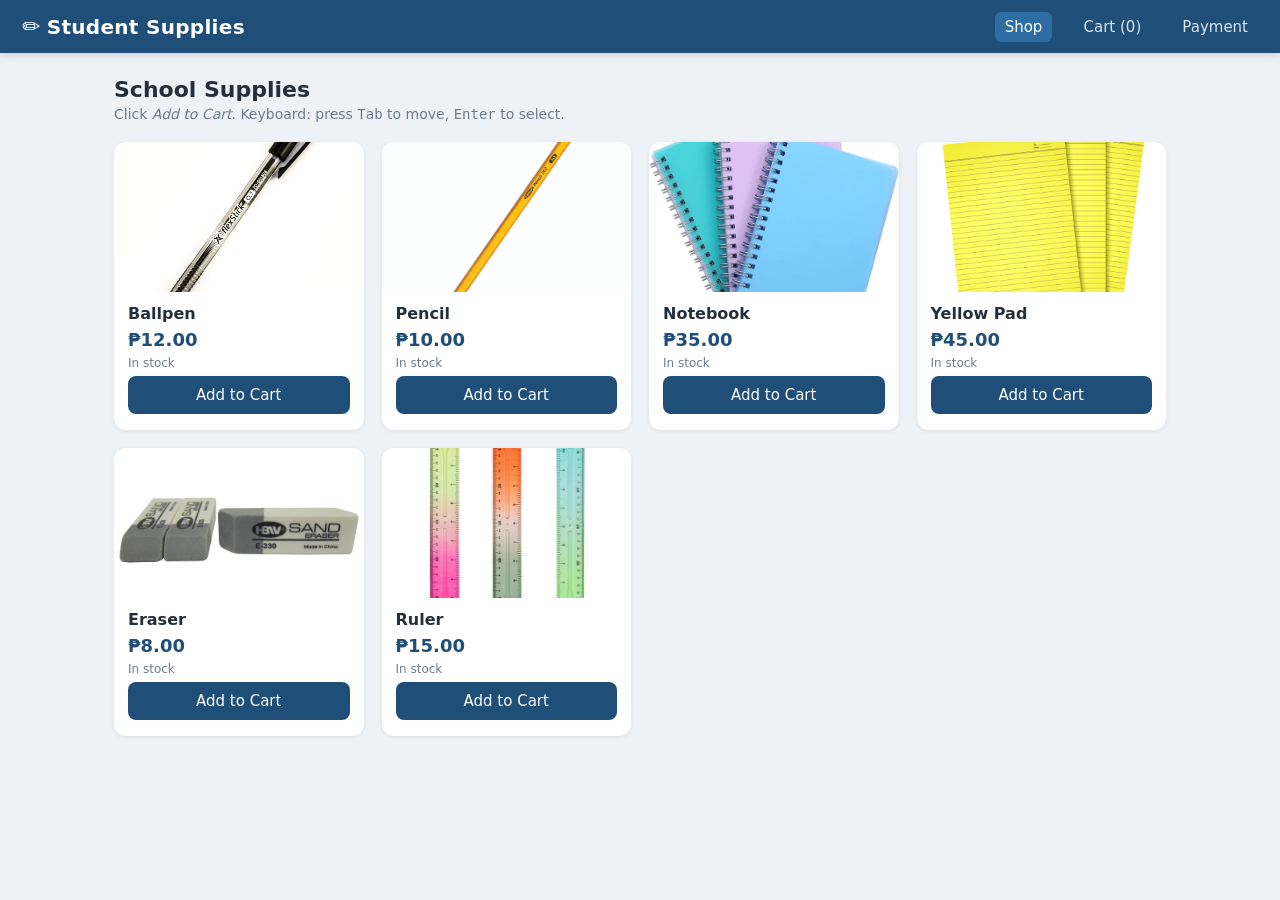
<file: index.html>
<!DOCTYPE html>
<html lang="en">
<head>
<meta charset="UTF-8">
<meta name="viewport" content="width=device-width, initial-scale=1">
<title>Student Supplies — Shop</title>
<link rel="stylesheet" href="style.css">
<style>
  /* Page-specific: nothing extra needed, grid styles live in style.css */
</style>
</head>
<body>

<header>
  <h1><span class="logo">✏️</span>Student Supplies</h1>
  <nav>
    <a href="index.html" class="active">Shop</a>
    <a href="cart.html">Cart (<span id="cart-count">0</span>)</a>
    <a href="payment.html">Payment</a>
  </nav>
</header>

<main>
  <h2>School Supplies</h2>
  <p class="subtitle">Click <em>Add to Cart</em>. Keyboard: press <kbd>Tab</kbd> to move, <kbd>Enter</kbd> to select.</p>
  <div id="alert-box"></div>
  <div class="grid" id="product-grid"></div>
</main>

<script src="app.js"></script>
<script>
  /* ---------- page logic: render the catalog ---------- */
  const grid = document.getElementById("product-grid");

  function renderProducts() {
    grid.innerHTML = "";
    PRODUCTS.forEach(p => {
      const card = document.createElement("div");
      card.className = "product";
      card.innerHTML = `
        <img src="${p.img}" alt="${p.name}"
             onerror="this.src='https://placehold.co/400x300/dce6f0/23303b?text=${encodeURIComponent(p.name)}'">
        <div class="info">
          <span class="name">${p.name}</span>
          <span class="price">${formatPeso(p.price, false)}</span>
          <span class="stock">In stock</span>
          <button class="btn-add" data-id="${p.id}">Add to Cart</button>
        </div>`;
      grid.appendChild(card);
    });
  }

  /* Event delegation: one listener handles every Add button */
  grid.addEventListener("click", e => {
    const btn = e.target.closest(".btn-add");
    if (!btn) return;
    addToCart(Number(btn.dataset.id), 1);
    flashAdded(btn);
    showToast(`${btn.closest(".product").querySelector(".name").textContent} added.`);
  });

  function showToast(msg) {
    const box = document.getElementById("alert-box");
    box.innerHTML = `<div class="alert success">${msg}</div>`;
    clearTimeout(window._toastTimer);
    window._toastTimer = setTimeout(() => (box.innerHTML = ""), 1600);
  }

  renderProducts();
</script>
</body>
</html>
</file>
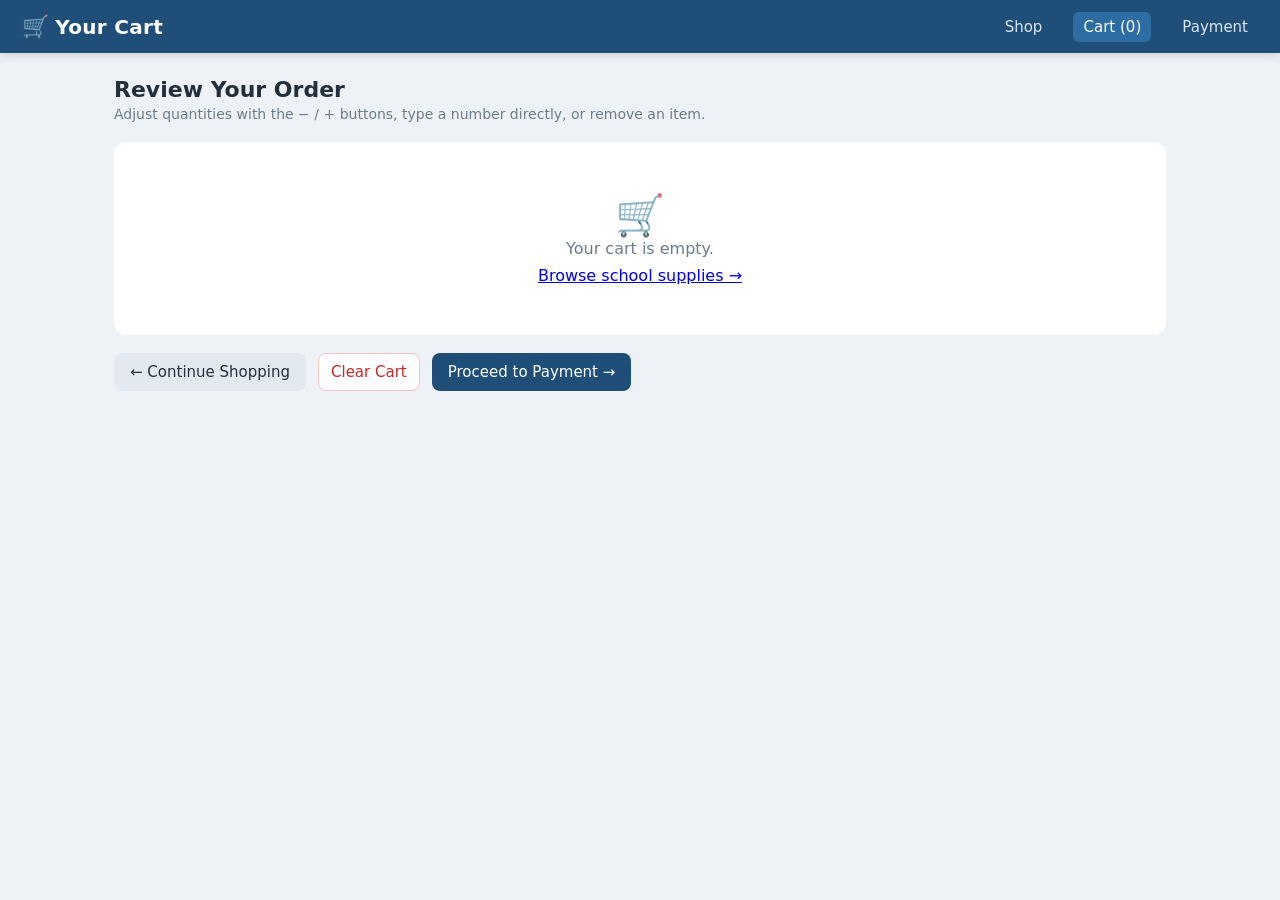
<file: cart.html>
<!DOCTYPE html>
<html lang="en">
<head>
<meta charset="UTF-8">
<meta name="viewport" content="width=device-width, initial-scale=1">
<title>Student Supplies — Cart</title>
<link rel="stylesheet" href="style.css">
</head>
<body>

<header>
  <h1><span class="logo">🛒</span>Your Cart</h1>
  <nav>
    <a href="index.html">Shop</a>
    <a href="cart.html" class="active">Cart (<span id="cart-count">0</span>)</a>
    <a href="payment.html">Payment</a>
  </nav>
</header>

<main>
  <h2>Review Your Order</h2>
  <p class="subtitle">Adjust quantities with the − / + buttons, type a number directly, or remove an item.</p>

  <div id="cart-area"></div>

  <div class="btn-row">
    <a href="index.html"><button class="btn-ghost">← Continue Shopping</button></a>
    <button class="btn-danger" id="clear-btn">Clear Cart</button>
    <button class="btn-primary" id="checkout-btn">Proceed to Payment →</button>
  </div>
</main>

<script src="app.js"></script>
<script>
const area = document.getElementById("cart-area");

function renderCart() {
  const cart = getCart();

  if (cart.length === 0) {
    area.innerHTML = `<div class="empty">
      <p style="font-size:40px">🛒</p>
      <p>Your cart is empty.</p>
      <p style="margin-top:8px"><a href="index.html">Browse school supplies →</a></p>
    </div>`;
    return;
  }

  /* Build the table rows. Each price is formatted from centavos. */
  let rows = cart.map(item => `
    <tr data-id="${item.id}">
      <td>${item.name}</td>
      <td class="num">${formatPeso(item.price, true)}</td>
      <td>
        <div class="mini">
          <button class="dec" aria-label="Decrease ${item.name}">−</button>
          <input type="number" class="qty-input" value="${item.qty}" min="1" aria-label="Quantity of ${item.name}">
          <button class="inc" aria-label="Increase ${item.name}">+</button>
        </div>
      </td>
      <td class="num subtotal">${formatPeso(item.price * item.qty, true)}</td>
      <td><button class="btn-danger remove">Remove</button></td>
    </tr>`).join("");

  const total = cartTotalCentavos();
  const units = cartCount();

  area.innerHTML = `
    <table>
      <thead>
        <tr>
          <th>Item</th>
          <th class="num">Price</th>
          <th>Quantity</th>
          <th class="num">Subtotal</th>
          <th></th>
        </tr>
      </thead>
      <tbody>${rows}</tbody>
    </table>
    <div class="summary">
      <div class="line"><span>Total units</span><span>${units}</span></div>
      <div class="line"><span>Items</span><span>${cart.length}</span></div>
      <div class="line total"><span>TOTAL</span><span>${formatPeso(total, true)}</span></div>
    </div>`;
}

/* ---- One delegated listener for − / + / typing / remove ---- */
area.addEventListener("click", e => {
  const row = e.target.closest("tr");
  if (!row) return;
  const id = Number(row.dataset.id);

  if (e.target.classList.contains("inc")) {
    const line = getCart().find(i => i.id === id);
    setQty(id, line.qty + 1);
    renderCart();
  }
  if (e.target.classList.contains("dec")) {
    const line = getCart().find(i => i.id === id);
    setQty(id, line.qty - 1);      // setQty removes the line if it hits 0
    renderCart();
  }
  if (e.target.classList.contains("remove")) {
    removeFromCart(id);
    renderCart();
  }
});

/* Typing a quantity directly */
area.addEventListener("change", e => {
  if (!e.target.classList.contains("qty-input")) return;
  const id = Number(e.target.closest("tr").dataset.id);
  let val = parseInt(e.target.value, 10);
  if (isNaN(val) || val < 1) val = 1;        // blank / 0 / negative -> back to 1
  setQty(id, val);
  renderCart();
});

document.getElementById("clear-btn").addEventListener("click", () => {
  if (confirm("Remove all items from the cart?")) {
    clearCart();
    renderCart();
  }
});

document.getElementById("checkout-btn").addEventListener("click", () => {
  if (getCart().length === 0) {
    alert("Your cart is empty. Add at least one item first.");
    return;
  }
  window.location.href = "payment.html";
});

renderCart();
</script>
</body>
</html>
</file>
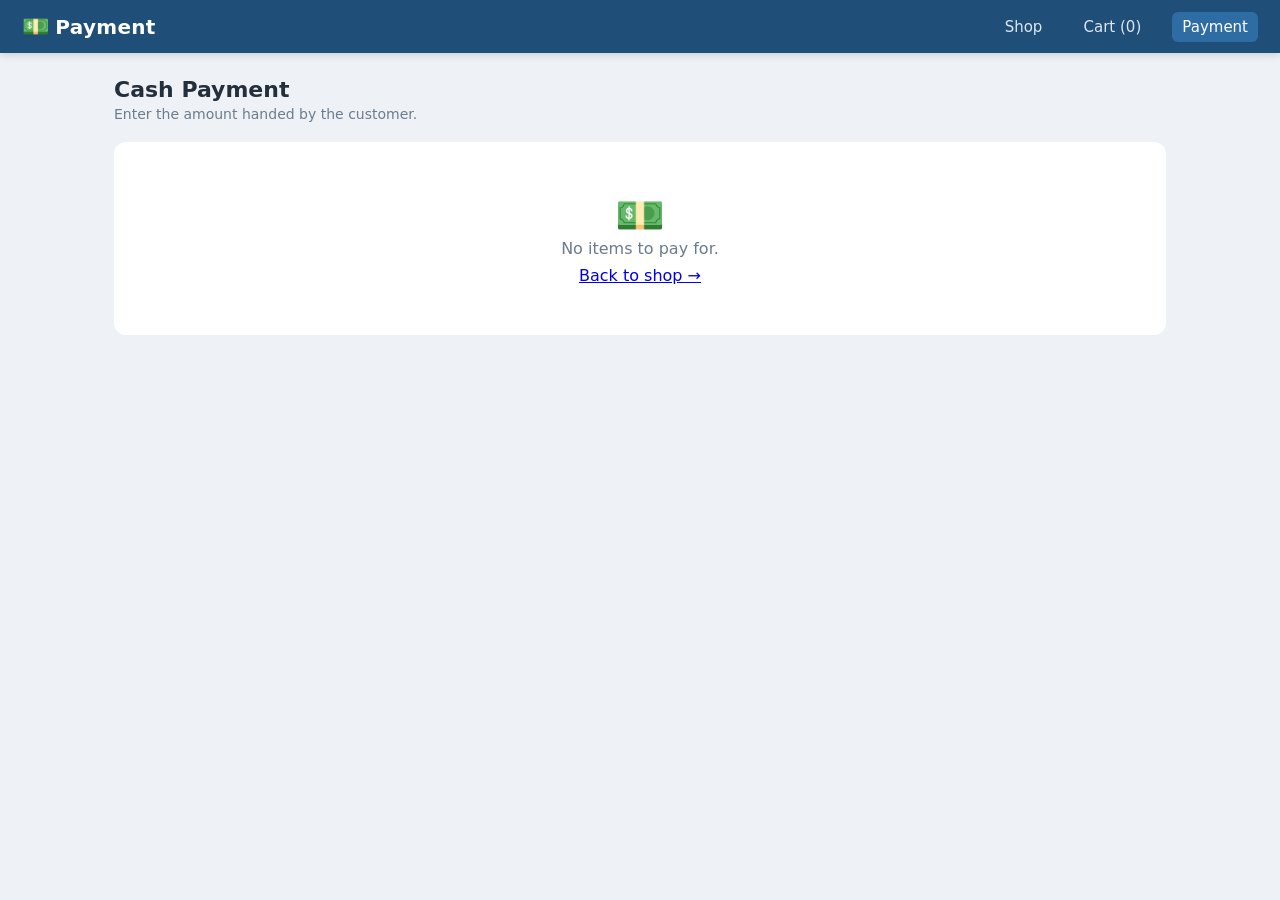
<file: payment.html>
<!DOCTYPE html>
<html lang="en">
<head>
<meta charset="UTF-8">
<meta name="viewport" content="width=device-width, initial-scale=1">
<title>Student Supplies — Payment</title>
<link rel="stylesheet" href="style.css">
</head>
<body>

<header>
  <h1><span class="logo">💵</span>Payment</h1>
  <nav>
    <a href="index.html">Shop</a>
    <a href="cart.html">Cart (<span id="cart-count">0</span>)</a>
    <a href="payment.html" class="active">Payment</a>
  </nav>
</header>

<main>
  <h2>Cash Payment</h2>
  <p class="subtitle">Enter the amount handed by the customer.</p>

  <div id="payment-area"></div>
</main>

<script src="app.js"></script>
<script>
const area = document.getElementById("payment-area");

function renderPayment() {
  const cart = getCart();

  if (cart.length === 0) {
    area.innerHTML = `<div class="empty">
      <p style="font-size:40px">💵</p>
      <p>No items to pay for.</p>
      <p style="margin-top:8px"><a href="index.html">Back to shop →</a></p>
    </div>`;
    return;
  }

  const total = cartTotalCentavos();
  const totalPesos = fromCentavos(total);

  /* Suggested quick-cash buttons (nearest round amounts above total) */
  const suggestions = [];
  [20, 50, 100, 200, 500, 1000].forEach(v => {
    if (v >= totalPesos) suggestions.push(v);
  });
  const quick = suggestions.slice(0, 4)
    .map(v => `<button type="button" class="qc" data-val="${v}">₱${v.toFixed(2)}</button>`).join("");

  area.innerHTML = `
    <div class="summary" style="margin-bottom:20px">
      <div class="line total"><span>AMOUNT DUE</span><span>${formatPeso(total, true)}</span></div>
    </div>

    <div class="summary">
      <label for="cash">Cash Tendered (₱)</label>
      <input type="number" id="cash" step="0.01" min="0" placeholder="0.00"
             autocomplete="off" inputmode="decimal">
      <div class="quick-cash">${quick}</div>
      <div class="field-error" id="err" role="alert"></div>

      <div class="line" style="border-top:1px solid #e7edf3;margin-top:14px;padding-top:12px">
        <span>Change</span><span class="big" id="change">₱0.00</span>
      </div>

      <div class="btn-row">
        <a href="cart.html"><button type="button" class="btn-ghost">← Back to Cart</button></a>
        <button type="button" class="btn-primary" id="confirm-btn">Confirm Payment</button>
      </div>
    </div>`;

  const cashInput   = document.getElementById("cash");
  const errBox      = document.getElementById("err");
  const changeOut   = document.getElementById("change");

  /* Live change preview while typing — cached total, no DOM re-read */
  cashInput.addEventListener("input", () => {
    const raw = cashInput.value.trim();
    const n = Number(raw);

    cashInput.classList.remove("invalid");
    errBox.textContent = "";
    changeOut.textContent = "₱0.00";

    if (raw === "") return;                             // still typing, stay quiet
    if (isNaN(n))   return;
    if (n < 0) {
      cashInput.classList.add("invalid");
      errBox.textContent = "Amount cannot be negative.";
      return;
    }
    const cashCent = toCentavos(n);
    if (cashCent >= total) {
      changeOut.textContent = formatPeso(cashCent - total, true);
    }
  });

  /* Quick-cash buttons fill the field */
  document.querySelectorAll(".qc").forEach(b => {
    b.addEventListener("click", () => {
      cashInput.value = Number(b.dataset.val).toFixed(2);
      cashInput.dispatchEvent(new Event("input"));
      cashInput.focus();
    });
  });

  /* ---- Confirm: full validation chain ---- */
  document.getElementById("confirm-btn").addEventListener("click", () => {
    const raw = cashInput.value.trim();

    const fail = (msg) => {
      cashInput.classList.add("invalid");
      errBox.textContent = msg;
      cashInput.focus();
    };

    // 1. blank
    if (raw === "") { fail("Please enter the cash amount."); return; }

    // 2. not a number
    const n = Number(raw);
    if (isNaN(n)) { fail("That is not a valid number."); return; }

    // 3. negative or zero
    if (n < 0) { fail("Amount cannot be negative."); return; }
    if (n === 0) { fail("Amount must be greater than ₱0.00."); return; }

    // 4. insufficient (compare in centavos to avoid float error)
    const cashCent = toCentavos(n);
    if (cashCent < total) {
      fail(`Insufficient. You still need ${formatPeso(total - cashCent, true)} more.`);
      return;
    }

    // 5. paid — save the transaction for the receipt page
    localStorage.setItem("studentSuppliesReceipt", JSON.stringify({
      items: getCart(),
      total: total,
      cash: cashCent,
      change: cashCent - total,
      date: new Date().toISOString()
    }));

    // clear the cart only AFTER the receipt data is safely stored
    clearCart();
    window.location.href = "receipt.html";
  });
}

renderPayment();
</script>
</body>
</html>
</file>
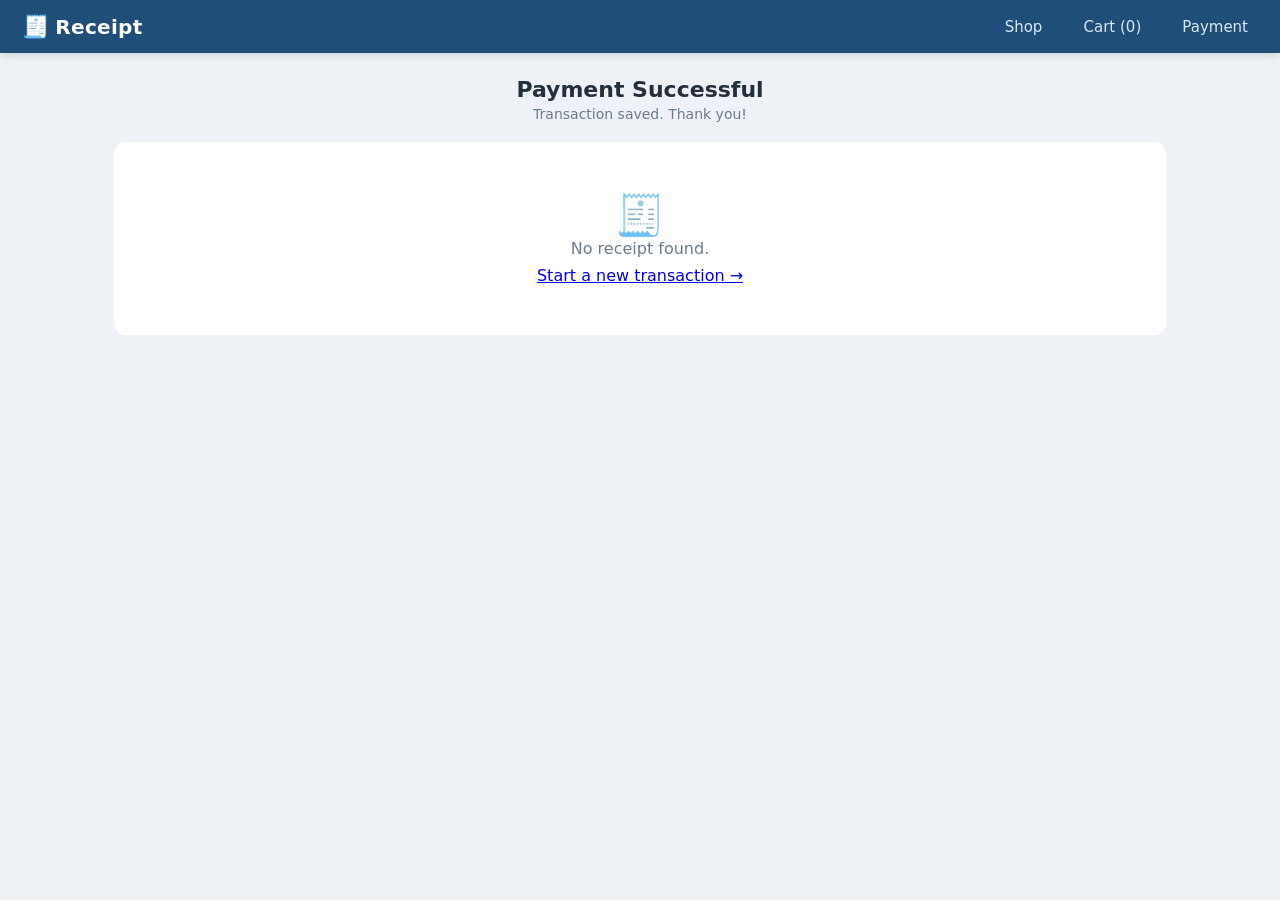
<file: receipt.html>
<!DOCTYPE html>
<html lang="en">
<head>
<meta charset="UTF-8">
<meta name="viewport" content="width=device-width, initial-scale=1">
<title>Student Supplies — Receipt</title>
<link rel="stylesheet" href="style.css">
</head>
<body>

<header>
  <h1><span class="logo">🧾</span>Receipt</h1>
  <nav>
    <a href="index.html">Shop</a>
    <a href="cart.html">Cart (<span id="cart-count">0</span>)</a>
    <a href="payment.html">Payment</a>
  </nav>
</header>

<main>
  <h2 style="text-align:center">Payment Successful</h2>
  <p class="subtitle" style="text-align:center">Transaction saved. Thank you!</p>

  <div id="receipt-area"></div>
</main>

<script src="app.js"></script>
<script>
const area = document.getElementById("receipt-area");
const data = JSON.parse(localStorage.getItem("studentSuppliesReceipt") || "null");

if (!data) {
  area.innerHTML = `<div class="empty">
    <p style="font-size:40px">🧾</p>
    <p>No receipt found.</p>
    <p style="margin-top:8px"><a href="index.html">Start a new transaction →</a></p>
  </div>`;
} else {
  const d = new Date(data.date);
  const stamp = d.toLocaleString("en-PH", {
    year: "numeric", month: "short", day: "2-digit",
    hour: "2-digit", minute: "2-digit"
  });
  const ref = "SS-" + d.getTime().toString().slice(-6);

  const itemRows = data.items.map(i => `
    <div class="row">
      <span>${i.name} × ${i.qty}</span>
      <span>${formatPeso(i.price * i.qty, true)}</span>
    </div>`).join("");

  area.innerHTML = `
    <div class="receipt" id="printable">
      <h3>STUDENT SUPPLIES</h3>
      <p class="center">School Supplies Store<br>Cebu City · Tel: 555-0100</p>
      <hr>
      <div class="row"><span>Ref No.</span><span>${ref}</span></div>
      <div class="row"><span>Date</span><span>${stamp}</span></div>
      <hr>
      ${itemRows}
      <hr>
      <div class="row"><span>Subtotal</span><span>${formatPeso(data.total, true)}</span></div>
      <div class="row big"><span>TOTAL</span><span>${formatPeso(data.total, true)}</span></div>
      <div class="row"><span>Cash</span><span>${formatPeso(data.cash, true)}</span></div>
      <div class="row big"><span>CHANGE</span><span>${formatPeso(data.change, true)}</span></div>
      <hr>
      <p class="center">Items sold are not refundable.<br>Thank you and come again!</p>
    </div>

    <div class="btn-row" style="justify-content:center">
      <button class="btn-ghost" id="print-btn">🖨 Print</button>
      <button class="btn-primary" id="new-btn">Start New Transaction</button>
    </div>`;

  document.getElementById("print-btn").addEventListener("click", () => window.print());
  document.getElementById("new-btn").addEventListener("click", () => {
    localStorage.removeItem("studentSuppliesReceipt");
    clearCart();
    window.location.href = "index.html";
  });
}
</script>
</body>
</html>
</file>
<file: style.css>
/* ---------- Shared styles for the Student Supplies POS ---------- */
* { box-sizing: border-box; margin: 0; padding: 0; }

:root {
  --blue: #1f4e79;      /* store brand color */
  --blue-light: #2e6da4;
  --accent: #f0a500;
  --bg: #eef2f6;
  --card: #ffffff;
  --text: #23303b;
  --muted: #6b7c8c;
  --ok: #1e8e3e;
  --err: #c62828;
}

body {
  font-family: "Segoe UI", Roboto, system-ui, sans-serif;
  background: var(--bg);
  color: var(--text);
  min-height: 100vh;
  display: flex;
  flex-direction: column;
}

/* ---------- Header + nav ---------- */
header {
  background: var(--blue);
  color: #fff;
  padding: 14px 22px;
  display: flex;
  align-items: center;
  justify-content: space-between;
  flex-wrap: wrap;
  gap: 10px;
  box-shadow: 0 2px 8px rgba(0,0,0,.15);
}
header h1 { font-size: 20px; letter-spacing: .3px; }
header .logo { font-size: 22px; margin-right: 6px; }

nav a {
  color: #dbe7f3;
  text-decoration: none;
  margin-left: 16px;
  padding: 6px 10px;
  border-radius: 6px;
  font-size: 15px;
  transition: background .2s, color .2s;
}
nav a:hover, nav a:focus {
  background: var(--blue-light);
  color: #fff;
  outline: 2px solid var(--accent);
}
nav a.active { background: var(--blue-light); color: #fff; }

/* ---------- Page shell ---------- */
main {
  flex: 1;
  padding: 24px;
  max-width: 1100px;
  width: 100%;
  margin: 0 auto;
}
h2 { margin-bottom: 4px; font-size: 22px; }
.subtitle { color: var(--muted); margin-bottom: 20px; font-size: 14px; }

/* ---------- Product grid ---------- */
.grid {
  display: grid;
  grid-template-columns: repeat(auto-fill, minmax(220px, 1fr));
  gap: 18px;
}
.product {
  background: var(--card);
  border-radius: 12px;
  overflow: hidden;
  box-shadow: 0 1px 4px rgba(0,0,0,.08);
  display: flex;
  flex-direction: column;
  transition: transform .18s ease, box-shadow .18s ease;
  animation: fadeUp .35s ease both;
}
.product:hover, .product:focus-within {
  transform: translateY(-4px);
  box-shadow: 0 8px 18px rgba(0,0,0,.14);
}
.product img {
  width: 100%;
  height: 150px;
  object-fit: cover;
  background: #dce6f0;
}
.product .info { padding: 12px 14px 16px; display: flex; flex-direction: column; gap: 6px; flex: 1; }
.product .name { font-weight: 600; font-size: 16px; }
.product .price { color: var(--blue); font-weight: 700; font-size: 18px; }
.product .stock { font-size: 12px; color: var(--muted); }

/* ---------- Buttons ---------- */
button {
  font-family: inherit;
  font-size: 15px;
  border: none;
  border-radius: 8px;
  padding: 10px 16px;
  cursor: pointer;
  transition: background .18s, transform .12s, box-shadow .18s;
}
button:active { transform: scale(.97); }
button:focus-visible { outline: 3px solid var(--accent); outline-offset: 2px; }

.btn-add   { background: var(--blue); color: #fff; margin-top: auto; }
.btn-add:hover { background: var(--blue-light); }
.btn-add.added { background: var(--ok); }

.btn-primary { background: var(--blue); color: #fff; }
.btn-primary:hover { background: var(--blue-light); }
.btn-danger  { background: #fff; color: var(--err); border: 1px solid #f0c4c4; padding: 6px 12px; }
.btn-danger:hover { background: #fdeaea; }
.btn-ghost   { background: #e2e9f0; color: var(--text); }
.btn-ghost:hover { background: #d3dde7; }
.btn-row { display: flex; gap: 12px; flex-wrap: wrap; margin-top: 18px; }

/* ---------- Cart table ---------- */
table { width: 100%; border-collapse: collapse; background: var(--card); border-radius: 12px; overflow: hidden; box-shadow: 0 1px 4px rgba(0,0,0,.08); }
th, td { padding: 12px 14px; text-align: left; font-size: 15px; border-bottom: 1px solid #e7edf3; }
th { background: #f7fafc; font-size: 13px; text-transform: uppercase; letter-spacing: .5px; color: var(--muted); }
td.num, th.num { text-align: right; }
tr:last-child td { border-bottom: none; }

.mini { display: flex; align-items: center; gap: 6px; }
.mini button {
  width: 30px; height: 30px; padding: 0;
  background: #e2e9f0; font-weight: 700; font-size: 16px; line-height: 1;
}
.mini button:hover { background: var(--blue); color: #fff; }
.mini input {
  width: 52px; text-align: center; padding: 5px;
  border: 1px solid #cbd7e2; border-radius: 6px; font-size: 15px;
}

.summary { margin-top: 18px; background: var(--card); border-radius: 12px; padding: 18px; box-shadow: 0 1px 4px rgba(0,0,0,.08); }
.summary .line { display: flex; justify-content: space-between; padding: 5px 0; font-size: 15px; }
.summary .total { border-top: 2px solid var(--blue); margin-top: 8px; padding-top: 10px; font-size: 22px; font-weight: 700; color: var(--blue); }

/* ---------- Forms ---------- */
label { display: block; font-size: 14px; font-weight: 600; margin-bottom: 6px; }
input[type=number], input[type=text] {
  width: 100%; padding: 12px 14px; font-size: 17px;
  border: 2px solid #cbd7e2; border-radius: 8px; font-family: inherit;
}
input:focus { outline: none; border-color: var(--blue-light); box-shadow: 0 0 0 3px rgba(46,109,164,.15); }
input.invalid { border-color: var(--err); }
.field-error { color: var(--err); font-size: 13px; margin-top: 6px; min-height: 18px; }

.quick-cash { display: flex; gap: 8px; flex-wrap: wrap; margin-top: 10px; }
.quick-cash button { background: #e2e9f0; font-size: 14px; padding: 7px 12px; }
.quick-cash button:hover { background: var(--blue); color: #fff; }

/* ---------- Messages ---------- */
.empty { text-align: center; padding: 50px 20px; color: var(--muted); background: var(--card); border-radius: 12px; }
.alert { padding: 12px 16px; border-radius: 8px; margin-bottom: 16px; font-size: 15px; }
.alert.success { background: #e6f4ea; color: var(--ok); }
.alert.error   { background: #fdeaea; color: var(--err); }

/* ---------- Receipt ---------- */
.receipt {
  background: var(--card);
  max-width: 420px;
  margin: 0 auto;
  padding: 26px;
  border-radius: 12px;
  box-shadow: 0 4px 20px rgba(0,0,0,.12);
  font-family: "Courier New", monospace;
  font-size: 14px;
}
.receipt h3 { text-align: center; font-size: 18px; letter-spacing: 1px; }
.receipt .center { text-align: center; color: var(--muted); font-size: 12px; margin-bottom: 14px; }
.receipt hr { border: none; border-top: 1px dashed #b8c5d1; margin: 12px 0; }
.receipt .row { display: flex; justify-content: space-between; gap: 8px; padding: 3px 0; }
.receipt .big { font-size: 18px; font-weight: 700; }

@keyframes fadeUp {
  from { opacity: 0; transform: translateY(10px); }
  to   { opacity: 1; transform: translateY(0); }
}
.receipt { animation: fadeUp .4s ease both; }
</file>
